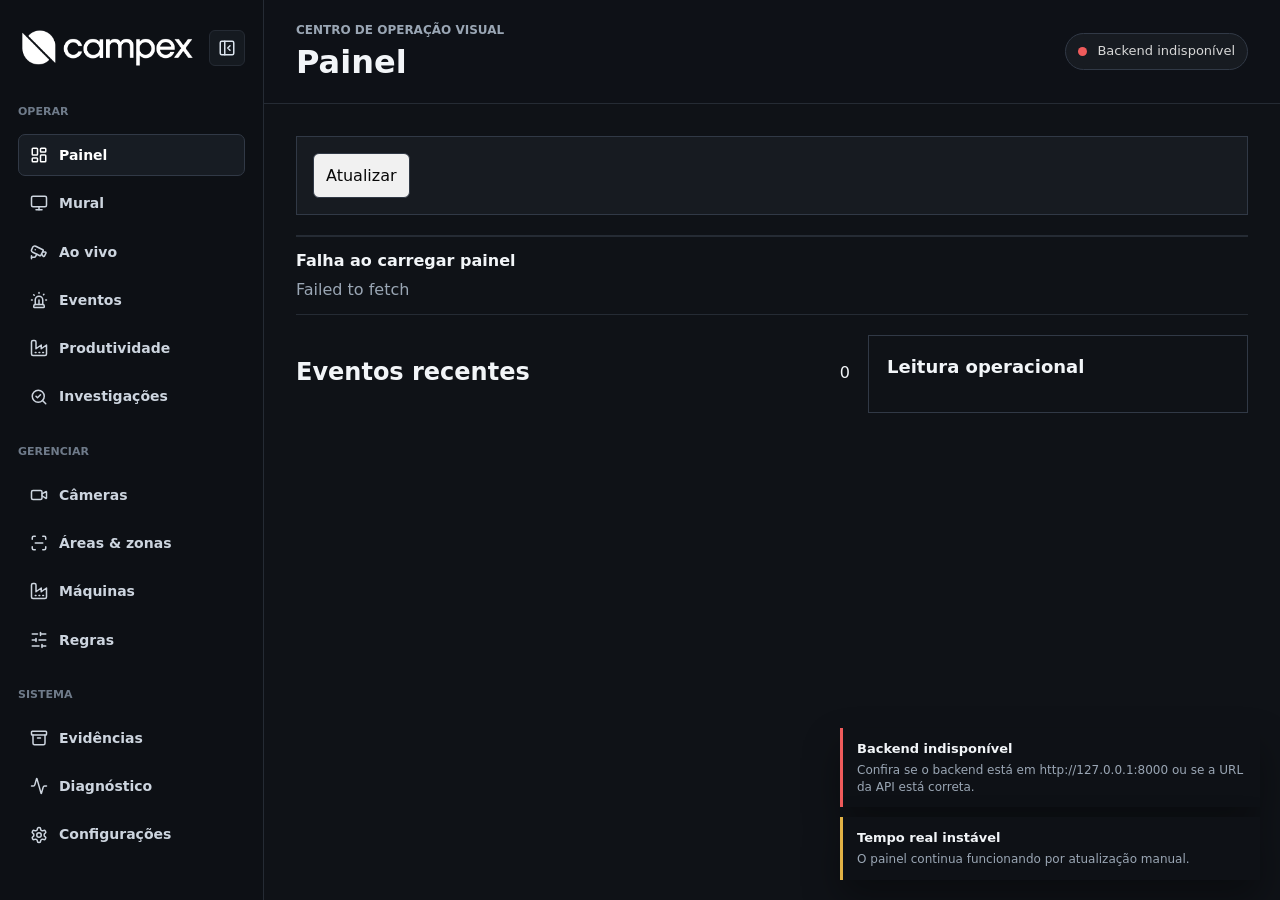
<file: frontend/index.html>
<!doctype html>
<html lang="pt-BR">
  <head>
    <meta charset="utf-8" />
    <meta name="viewport" content="width=device-width, initial-scale=1" />
    <title>CAMPEX</title>
    <link rel="icon" href="./assets/simbolo.jpeg" />
    <link rel="stylesheet" href="./css/tokens.css" />
    <link rel="stylesheet" href="./css/global.css" />
    <link rel="stylesheet" href="./css/layout.css" />
    <link rel="stylesheet" href="./css/components.css" />
  </head>
  <body>
    <div class="app-shell" id="app-shell">
      <aside class="sidebar" aria-label="Navegacao principal">
        <div class="sidebar-head">
          <a class="brand" href="#dashboard" aria-label="CAMPEX inicio">
            <img src="./assets/campex-logo-white.png" alt="Campex" class="brand-logo" />
          </a>
          <button class="sidebar-toggle" id="sidebar-toggle" type="button" aria-label="Recolher menu" aria-expanded="true">
            <i data-lucide="panel-left-close" aria-hidden="true"></i>
          </button>
        </div>

        <nav class="nav-groups">
          <section class="nav-group" aria-labelledby="nav-operar">
            <h2 id="nav-operar">Operar</h2>
            <a href="#dashboard" data-route="dashboard" title="Painel"><i data-lucide="layout-dashboard" aria-hidden="true"></i><span>Painel</span></a>
            <a href="#wall" data-route="wall" title="Mural"><i data-lucide="monitor" aria-hidden="true"></i><span>Mural</span></a>
            <a href="#live" data-route="live" title="Ao vivo"><i data-lucide="cctv" aria-hidden="true"></i><span>Ao vivo</span></a>
            <a href="#events" data-route="events" title="Eventos"><i data-lucide="siren" aria-hidden="true"></i><span>Eventos</span></a>
            <a href="#productivity" data-route="productivity" title="Produtividade"><i data-lucide="factory" aria-hidden="true"></i><span>Produtividade</span></a>
            <a href="#investigations" data-route="investigations" title="Investigações"><i data-lucide="search-check" aria-hidden="true"></i><span>Investigações</span></a>
          </section>

          <section class="nav-group" aria-labelledby="nav-gerenciar">
            <h2 id="nav-gerenciar">Gerenciar</h2>
            <a href="#cameras" data-route="cameras" title="Câmeras"><i data-lucide="video" aria-hidden="true"></i><span>Câmeras</span></a>
            <a href="#zones" data-route="zones" title="Áreas e zonas"><i data-lucide="scan-line" aria-hidden="true"></i><span>Áreas & zonas</span></a>
            <a href="#machines" data-route="machines" title="Máquinas"><i data-lucide="factory" aria-hidden="true"></i><span>Máquinas</span></a>
            <a href="#rules" data-route="rules" title="Regras"><i data-lucide="sliders-horizontal" aria-hidden="true"></i><span>Regras</span></a>
          </section>

          <section class="nav-group" aria-labelledby="nav-sistema">
            <h2 id="nav-sistema">Sistema</h2>
            <a href="#evidence" data-route="evidence" title="Evidências"><i data-lucide="archive" aria-hidden="true"></i><span>Evidências</span></a>
            <a href="#diagnostics" data-route="diagnostics" title="Diagnóstico"><i data-lucide="activity" aria-hidden="true"></i><span>Diagnóstico</span></a>
            <a href="#settings" data-route="settings" title="Configurações"><i data-lucide="settings" aria-hidden="true"></i><span>Configurações</span></a>
          </section>
        </nav>
      </aside>

      <main class="workspace">
        <header class="topbar">
          <div>
            <p class="eyebrow">Centro de operação visual</p>
            <h1 id="page-title">Ao vivo</h1>
          </div>
          <div class="connection" id="backend-status" data-state="checking" role="status">
            <span class="status-dot" aria-hidden="true"></span>
            <span class="status-text">Verificando backend</span>
          </div>
        </header>

        <section class="content-stage" id="app-view" aria-live="polite"></section>
      </main>
    </div>
    <div class="toast-stack" id="toast-stack" aria-live="polite" aria-atomic="false"></div>

    <script src="./vendor/lucide.min.js"></script>
    <script type="module" src="./js/app.js"></script>
  </body>
</html>
</file>
<file: frontend/css/tokens.css>
:root {
  --color-black: #090a0c;
  --color-ink: #12151a;
  --color-panel: #171b21;
  --color-panel-soft: #20262e;
  --color-elevated: #232a33;
  --color-border: #313946;
  --color-border-soft: #252b34;
  --color-text: #f2f5f8;
  --color-muted: #9aa6b4;
  --color-subtle: #6f7b8a;
  --color-paper: #f7f8fa;
  --color-paper-muted: #e8ebef;
  --color-online: #31c46b;
  --color-attention: #e2b245;
  --color-critical: #ef5b5b;
  --color-accent: #7db3ff;
  --font-display: "Avenir Next", Avenir, "Nunito Sans", "Segoe UI", ui-sans-serif, system-ui, -apple-system, BlinkMacSystemFont, sans-serif;
  --font-sans: "Inter", "SF Pro Text", "Segoe UI", ui-sans-serif, system-ui, -apple-system, BlinkMacSystemFont, sans-serif;
  --font-mono: "SFMono-Regular", "Cascadia Code", "Roboto Mono", ui-monospace, monospace;
  --sidebar-width: 264px;
  --sidebar-collapsed-width: 76px;
  --radius: 8px;
  --shadow-panel: 0 16px 40px rgba(0, 0, 0, 0.26);
}
</file>
<file: frontend/css/global.css>
* {
  box-sizing: border-box;
}

html {
  min-height: 100%;
  color-scheme: dark;
}

body {
  min-height: 100vh;
  margin: 0;
  background: #0b0d10;
  color: var(--color-text);
  font-family: var(--font-sans);
  line-height: 1.45;
}

a {
  color: inherit;
  text-decoration: none;
}

button,
input,
select,
textarea {
  font: inherit;
}

img {
  display: block;
  max-width: 100%;
}

button,
select,
input,
textarea {
  border-radius: 6px;
}

button {
  transition: background 0.16s ease, border-color 0.16s ease, color 0.16s ease, transform 0.16s ease;
}

button:hover {
  transform: translateY(-1px);
}

button:focus-visible,
input:focus-visible,
select:focus-visible,
textarea:focus-visible,
a:focus-visible {
  outline: 2px solid var(--color-accent);
  outline-offset: 2px;
}
</file>
<file: frontend/css/layout.css>
.app-shell {
  display: grid;
  grid-template-columns: var(--sidebar-width) minmax(0, 1fr);
  min-height: 100vh;
  transition: grid-template-columns 0.2s ease;
}

.app-shell[data-sidebar="collapsed"] {
  grid-template-columns: var(--sidebar-collapsed-width) minmax(0, 1fr);
}

.sidebar {
  display: flex;
  flex-direction: column;
  gap: 32px;
  border-right: 1px solid var(--color-border-soft);
  background: #0d1015;
  padding: 24px 18px;
}

.sidebar-head {
  display: flex;
  align-items: center;
  justify-content: space-between;
  gap: 12px;
  min-height: 48px;
}

.brand {
  display: flex;
  align-items: center;
  min-width: 0;
  min-height: 48px;
}

.brand-logo {
  width: min(188px, 100%);
  height: auto;
  object-fit: contain;
}

.sidebar-toggle {
  display: inline-grid;
  flex: 0 0 36px;
  width: 36px;
  height: 36px;
  place-items: center;
  border: 1px solid var(--color-border-soft);
  background: #151a20;
  color: #dbe4ee;
  cursor: pointer;
}

.sidebar-toggle svg,
.nav-group a svg {
  width: 18px;
  height: 18px;
  stroke-width: 2;
}

.sidebar-toggle:hover {
  border-color: var(--color-border);
  background: #1d232b;
}

.nav-groups {
  display: flex;
  flex-direction: column;
  gap: 26px;
}

.nav-group {
  display: grid;
  gap: 6px;
}

.nav-group h2 {
  margin: 0 0 8px;
  color: var(--color-subtle);
  font-family: var(--font-display);
  font-size: 11px;
  font-weight: 650;
  letter-spacing: 0;
  text-transform: uppercase;
}

.nav-group a {
  display: flex;
  align-items: center;
  gap: 11px;
  border: 1px solid transparent;
  border-radius: 7px;
  color: #cdd5df;
  font-family: var(--font-display);
  padding: 10px 11px;
  font-size: 14px;
  font-weight: 560;
  white-space: nowrap;
}

.nav-group a:hover,
.nav-group a[aria-current="page"] {
  border-color: var(--color-border);
  background: #171c23;
  color: #ffffff;
}

.app-shell[data-sidebar="collapsed"] .sidebar {
  align-items: center;
  padding-inline: 14px;
}

.app-shell[data-sidebar="collapsed"] .sidebar-head {
  flex-direction: column;
  gap: 16px;
}

.app-shell[data-sidebar="collapsed"] .brand {
  width: 42px;
  overflow: hidden;
}

.app-shell[data-sidebar="collapsed"] .brand-logo {
  width: 188px;
  max-width: none;
}

.app-shell[data-sidebar="collapsed"] .nav-groups {
  align-items: center;
  gap: 22px;
  width: 100%;
}

.app-shell[data-sidebar="collapsed"] .nav-group {
  width: 100%;
  justify-items: center;
}

.app-shell[data-sidebar="collapsed"] .nav-group h2,
.app-shell[data-sidebar="collapsed"] .nav-group a span {
  position: absolute;
  width: 1px;
  height: 1px;
  overflow: hidden;
  clip: rect(0, 0, 0, 0);
  white-space: nowrap;
}

.app-shell[data-sidebar="collapsed"] .nav-group a {
  justify-content: center;
  width: 46px;
  height: 42px;
  padding: 0;
}

.workspace {
  display: flex;
  min-width: 0;
  flex-direction: column;
  background: #0f1217;
}

.topbar {
  display: flex;
  align-items: center;
  justify-content: space-between;
  gap: 24px;
  min-height: 96px;
  border-bottom: 1px solid var(--color-border-soft);
  background: rgba(15, 18, 23, 0.92);
  padding: 22px 32px;
}

.eyebrow {
  margin: 0 0 6px;
  color: var(--color-muted);
  font-family: var(--font-display);
  font-size: 12px;
  font-weight: 650;
  text-transform: uppercase;
}

.topbar h1 {
  margin: 0;
  font-family: var(--font-display);
  font-size: 32px;
  font-weight: 680;
  line-height: 1.1;
}

.content-stage {
  display: flex;
  flex: 1;
  min-height: 0;
  padding: 32px;
}

@media (max-width: 820px) {
  .app-shell {
    grid-template-columns: 1fr;
  }

  .app-shell[data-sidebar="collapsed"] {
    grid-template-columns: 1fr;
  }

  .sidebar {
    border-right: 0;
    border-bottom: 1px solid var(--color-border);
  }

  .sidebar-head {
    align-items: flex-start;
  }

  .sidebar-toggle {
    display: none;
  }

  .nav-groups {
    gap: 18px;
  }

  .app-shell[data-sidebar="collapsed"] .sidebar {
    align-items: stretch;
    padding: 24px 18px;
  }

  .app-shell[data-sidebar="collapsed"] .sidebar-head {
    flex-direction: row;
  }

  .app-shell[data-sidebar="collapsed"] .brand {
    width: auto;
    overflow: visible;
  }

  .app-shell[data-sidebar="collapsed"] .brand-logo {
    width: min(188px, 100%);
    max-width: 100%;
  }

  .app-shell[data-sidebar="collapsed"] .nav-groups,
  .app-shell[data-sidebar="collapsed"] .nav-group {
    align-items: stretch;
    justify-items: stretch;
    width: auto;
  }

  .app-shell[data-sidebar="collapsed"] .nav-group h2,
  .app-shell[data-sidebar="collapsed"] .nav-group a span {
    position: static;
    width: auto;
    height: auto;
    overflow: visible;
    clip: auto;
  }

  .app-shell[data-sidebar="collapsed"] .nav-group a {
    justify-content: flex-start;
    width: auto;
    height: auto;
    padding: 10px 11px;
  }

  .topbar {
    align-items: flex-start;
    flex-direction: column;
    padding: 22px;
  }

  .content-stage {
    padding: 22px;
  }
}
</file>
<file: frontend/css/components.css>
.connection {
  display: inline-flex;
  align-items: center;
  gap: 10px;
  min-height: 36px;
  border: 1px solid var(--color-border);
  border-radius: 999px;
  background: var(--color-panel);
  padding: 8px 12px;
  color: #d7d7d7;
  font-size: 13px;
}

.status-dot {
  width: 9px;
  height: 9px;
  border-radius: 999px;
  background: var(--color-muted);
}

.connection[data-state="online"] .status-dot {
  background: var(--color-online);
}

.connection[data-state="offline"] .status-dot {
  background: var(--color-critical);
}

.connection[data-state="checking"] .status-dot {
  background: var(--color-attention);
}

.toast-stack {
  position: fixed;
  right: 20px;
  bottom: 20px;
  z-index: 50;
  display: grid;
  gap: 10px;
  width: min(420px, calc(100vw - 40px));
  pointer-events: none;
}

.toast {
  display: grid;
  gap: 3px;
  border-left: 3px solid var(--color-accent);
  background: rgba(15, 18, 23, 0.96);
  padding: 12px 14px;
  color: var(--color-text);
  box-shadow: 0 18px 36px rgba(0, 0, 0, 0.34);
  pointer-events: auto;
}

.toast strong {
  font-family: var(--font-display);
  font-size: 13px;
  font-weight: 680;
}

.toast span {
  color: var(--color-muted);
  font-size: 12px;
  line-height: 1.4;
}

.toast[data-type="success"] {
  border-left-color: var(--color-online);
}

.toast[data-type="warning"] {
  border-left-color: var(--color-attention);
}

.toast[data-type="error"] {
  border-left-color: var(--color-critical);
}

.foundation-panel {
  display: grid;
  width: 100%;
  align-content: start;
  gap: 24px;
}

.module-notice {
  max-width: 760px;
  border: 1px solid var(--color-border);
  border-radius: var(--radius);
  background: var(--color-panel);
  box-shadow: var(--shadow-panel);
  padding: 28px;
}

.module-notice h2 {
  margin: 0 0 10px;
  font-family: var(--font-display);
  font-size: 22px;
  font-weight: 680;
}

.module-notice p {
  margin: 0;
  color: #bcbcbc;
  line-height: 1.6;
}

.system-strip {
  display: grid;
  grid-template-columns: repeat(3, minmax(0, 1fr));
  gap: 1px;
  max-width: 860px;
  border: 1px solid var(--color-border);
  border-radius: var(--radius);
  background: var(--color-border);
  overflow: hidden;
}

.system-cell {
  min-height: 104px;
  background: var(--color-panel);
  padding: 18px;
}

.system-cell span {
  display: block;
  margin-bottom: 10px;
  color: var(--color-muted);
  font-size: 12px;
  text-transform: uppercase;
}

.system-cell strong {
  color: #ffffff;
  font-family: var(--font-display);
  font-size: 16px;
  font-weight: 650;
}

@media (max-width: 820px) {
  .system-strip {
    grid-template-columns: 1fr;
  }
}

.camera-admin {
  display: block;
  width: 100%;
}

.camera-list-panel {
  border: 1px solid var(--color-border);
  border-radius: var(--radius);
  background: var(--color-panel);
  box-shadow: var(--shadow-panel);
  padding: 22px;
}

.camera-list-panel h2 {
  margin: 0;
  font-family: var(--font-display);
  font-size: 18px;
  font-weight: 680;
}

#camera-form {
  display: grid;
  gap: 14px;
}

.modal-form label,
.inline-toggle {
  display: grid;
  gap: 7px;
  color: #bdbdbd;
  font-size: 13px;
}

.modal-form input,
.modal-form select,
.modal-form textarea {
  width: 100%;
  border: 1px solid var(--color-border);
  background: #0c0f14;
  color: #ffffff;
  padding: 10px 11px;
}

.section-heading button,
.modal-actions button,
.row-actions button {
  border: 1px solid var(--color-border);
  background: var(--color-paper);
  color: #101318;
  padding: 9px 12px;
  cursor: pointer;
}

.section-heading button {
  display: inline-flex;
  align-items: center;
  gap: 8px;
}

.section-heading button svg {
  width: 16px;
  height: 16px;
}

.row-actions button {
  background: #151a21;
  color: var(--color-text);
}

.row-actions button:hover,
.section-heading button:hover,
.ops-toolbar button:hover,
.stack-form button:hover,
.zone-draw-tools button:hover {
  border-color: var(--color-accent);
}

.form-options {
  display: grid;
  gap: 10px;
}

.section-actions {
  display: flex;
  align-items: center;
  gap: 10px;
  flex-wrap: wrap;
}

.inline-toggle {
  display: flex;
  align-items: center;
  gap: 8px;
}

.inline-toggle input {
  width: 16px;
  height: 16px;
}

.section-heading {
  display: flex;
  align-items: center;
  justify-content: space-between;
  gap: 16px;
  margin-bottom: 18px;
}

.camera-list {
  display: grid;
  gap: 10px;
}

.camera-row {
  display: grid;
  grid-template-columns: minmax(0, 1fr) auto auto auto;
  gap: 14px;
  align-items: center;
  border: 1px solid var(--color-border);
  border-radius: var(--radius);
  background: #11161d;
  padding: 14px;
}

.camera-row strong,
.camera-row span {
  display: block;
}

.camera-row strong,
.ops-row strong,
.insight-line strong {
  font-family: var(--font-display);
  font-weight: 660;
}

.camera-row > div:first-child span {
  overflow-wrap: anywhere;
  color: var(--color-muted);
  font-size: 12px;
  margin-top: 5px;
}

.camera-row > div:first-child small {
  display: block;
  overflow-wrap: anywhere;
  color: var(--color-subtle);
  font-size: 11px;
  margin-top: 5px;
}

.health-badge {
  min-width: 96px;
  border: 1px solid var(--color-border);
  border-radius: 999px;
  background: rgba(255, 255, 255, 0.03);
  padding: 7px 9px;
  text-align: center;
  font-size: 12px;
  font-weight: 700;
}

.health-badge[data-status="ONLINE"] {
  border-color: var(--color-online);
  color: var(--color-online);
}

.health-badge[data-status="DEGRADED"] {
  border-color: var(--color-attention);
  color: var(--color-attention);
}

.health-badge[data-status="OFFLINE"] {
  border-color: var(--color-critical);
  color: var(--color-critical);
}

.row-actions {
  display: flex;
  gap: 8px;
  flex-wrap: wrap;
}

.mode-toggle {
  min-width: 132px;
}

.mode-toggle[data-active="true"] {
  background: rgba(49, 196, 107, 0.12);
  border-color: var(--color-online);
  color: var(--color-online);
}

.mode-toggle[data-status="ERROR"] {
  background: rgba(239, 91, 91, 0.12);
  border-color: var(--color-critical);
  color: var(--color-critical);
}

.mode-toggle[data-loading="true"] {
  background: rgba(226, 178, 69, 0.12);
  border-color: var(--color-attention);
  color: var(--color-attention);
}

.camera-result {
  grid-column: 1 / -1;
  overflow: auto;
  max-height: 220px;
  margin: 0;
  border: 1px solid var(--color-border);
  background: #000000;
  color: #dcdcdc;
  padding: 12px;
  font-size: 12px;
}

.modal-layer {
  position: fixed;
  z-index: 60;
  inset: 0;
  display: grid;
  place-items: center;
  padding: 24px;
}

.modal-layer[hidden] {
  display: none;
}

.modal-backdrop {
  position: absolute;
  inset: 0;
  background: rgba(6, 8, 11, 0.72);
  backdrop-filter: blur(10px);
}

.modal-window {
  position: relative;
  z-index: 1;
  width: min(560px, 100%);
  max-height: min(760px, calc(100vh - 48px));
  overflow: auto;
  border: 1px solid var(--color-border);
  border-radius: 8px;
  background: #11161d;
  box-shadow: 0 24px 80px rgba(0, 0, 0, 0.46);
}

.modal-header {
  display: flex;
  align-items: flex-start;
  justify-content: space-between;
  gap: 18px;
  border-bottom: 1px solid var(--color-border-soft);
  padding: 22px 22px 18px;
}

.modal-header h2 {
  margin: 0;
  font-family: var(--font-display);
  font-size: 22px;
  font-weight: 680;
}

.modal-form {
  padding: 22px;
}

.modal-actions {
  display: flex;
  justify-content: flex-end;
  gap: 10px;
  flex-wrap: wrap;
  border-top: 1px solid var(--color-border-soft);
  margin: 8px -22px -22px;
  padding: 18px 22px;
}

.modal-actions button {
  display: inline-flex;
  align-items: center;
  gap: 8px;
}

.modal-actions button svg {
  width: 16px;
  height: 16px;
}

.modal-actions .primary-action {
  border-color: var(--color-accent);
  background: var(--color-paper);
  color: #101318;
  font-weight: 700;
}

.icon-button {
  display: inline-grid;
  width: 36px;
  height: 36px;
  place-items: center;
  border: 1px solid var(--color-border-soft);
  background: #171d25;
  color: var(--color-text);
  cursor: pointer;
}

.icon-button svg {
  width: 18px;
  height: 18px;
}

.modal-test-result {
  border: 1px solid var(--color-border-soft);
  background: #0c0f14;
  color: var(--color-muted);
  padding: 12px;
  font-size: 13px;
}

.modal-test-result[data-state="success"] {
  border-color: var(--color-online);
  color: var(--color-online);
}

.modal-test-result[data-state="error"] {
  border-color: var(--color-critical);
  color: var(--color-critical);
}

.modal-test-result[data-state="loading"] {
  border-color: var(--color-attention);
  color: var(--color-attention);
}

.camera-preview {
  width: 100%;
  max-height: 260px;
  object-fit: contain;
  border: 1px solid var(--color-border-soft);
  background: #05070a;
}

body[data-modal-open="true"] {
  overflow: hidden;
}

.empty-state {
  display: grid;
  gap: 6px;
  border: 1px solid var(--color-border);
  border-radius: var(--radius);
  background: #12171e;
  padding: 18px;
}

.empty-state span {
  color: var(--color-muted);
  line-height: 1.5;
}

.empty-state button {
  justify-self: start;
  border: 1px solid var(--color-border);
  background: var(--color-paper);
  color: #101318;
  margin-top: 8px;
  padding: 9px 12px;
  cursor: pointer;
}

@media (max-width: 1080px) {
  .camera-row {
    grid-template-columns: 1fr;
  }
}

.live-console {
  display: grid;
  width: 100%;
  gap: 18px;
}

.live-toolbar {
  display: flex;
  align-items: end;
  justify-content: space-between;
  gap: 16px;
  border: 1px solid var(--color-border);
  border-radius: var(--radius);
  background: var(--color-panel);
  box-shadow: var(--shadow-panel);
  padding: 16px;
}

.live-toolbar label {
  display: grid;
  gap: 7px;
  min-width: 260px;
  color: #bdbdbd;
  font-size: 13px;
}

.live-toolbar select {
  border: 1px solid var(--color-border);
  background: #0c0f14;
  color: #ffffff;
  padding: 10px 11px;
}

.live-stage {
  display: grid;
  min-height: 640px;
}

.live-feed {
  border: 1px solid var(--color-border);
  border-radius: var(--radius);
  background: var(--color-panel);
  box-shadow: var(--shadow-panel);
  overflow: hidden;
}

.live-feed {
  display: grid;
  grid-template-rows: auto minmax(0, 1fr) auto;
}

.live-feed-header {
  display: flex;
  align-items: center;
  justify-content: space-between;
  gap: 12px;
  border-bottom: 1px solid var(--color-border-soft);
  background: #151a21;
  padding: 12px 14px;
}

.live-feed-header strong,
.live-feed-header span {
  display: block;
}

.live-feed-header strong {
  font-family: var(--font-display);
  font-weight: 680;
}

.live-feed-header div:first-child span {
  margin-top: 3px;
  color: var(--color-muted);
  font-size: 12px;
}

.live-status-badges {
  display: flex;
  gap: 8px;
  flex-wrap: wrap;
  justify-content: flex-end;
}

.live-media-host {
  display: grid;
  place-items: center;
  width: 100%;
  height: 100%;
  min-height: 560px;
  background: #05070a;
  overflow: hidden;
}

.live-media {
  display: block;
  width: 100%;
  height: 100%;
  min-height: 560px;
  object-fit: contain;
  background: #05070a;
}

.media-placeholder {
  display: grid;
  place-items: center;
  width: 100%;
  min-height: 560px;
  padding: 24px;
  color: var(--color-muted);
  text-align: center;
}

.live-telemetry {
  display: flex;
  align-items: center;
  gap: 18px;
  flex-wrap: wrap;
  border-top: 1px solid var(--color-border-soft);
  background: #11161d;
  padding: 10px 14px;
  color: var(--color-muted);
  font-size: 12px;
}

.live-telemetry strong {
  color: var(--color-text);
  font-weight: 650;
}

#live-error-line[data-state="error"] {
  color: var(--color-critical);
}

.metric-list {
  display: grid;
  grid-template-columns: 118px minmax(0, 1fr);
  gap: 1px;
  margin: 0;
  border: 1px solid var(--color-border);
  border-radius: var(--radius);
  background: var(--color-border);
  overflow: hidden;
}

.metric-list dt,
.metric-list dd {
  margin: 0;
  background: #11161d;
  padding: 9px;
  font-size: 12px;
}

.metric-list dt {
  color: var(--color-muted);
  font-family: var(--font-display);
  font-weight: 650;
  text-transform: uppercase;
}

.metric-list dd {
  overflow-wrap: anywhere;
  color: #eeeeee;
}

.object-list {
  display: grid;
  gap: 8px;
}

.insight-line {
  display: grid;
  gap: 4px;
  border: 1px solid var(--color-border);
  border-radius: var(--radius);
  background: #11161d;
  padding: 10px;
}

.insight-line span {
  color: var(--color-muted);
  font-size: 12px;
}

.ops-page {
  display: grid;
  align-content: start;
  gap: 20px;
  width: 100%;
}

.ops-toolbar {
  display: flex;
  align-items: end;
  gap: 12px;
  flex-wrap: wrap;
  border: 1px solid var(--color-border);
  border-radius: var(--radius);
  background: var(--color-panel);
  padding: 16px;
  box-shadow: var(--shadow-panel);
}

.ops-toolbar label,
.stack-form label {
  display: grid;
  gap: 7px;
  color: #bdbdbd;
  font-size: 13px;
}

.ops-toolbar input,
.ops-toolbar select,
.stack-form input,
.stack-form select,
.stack-form textarea {
  min-width: 180px;
  border: 1px solid var(--color-border);
  background: #0c0f14;
  color: #ffffff;
  padding: 10px 11px;
}

.stack-form textarea {
  min-width: 0;
  resize: vertical;
}

.ops-toolbar button,
.stack-form button {
  border: 1px solid var(--color-border);
  background: #f1f1f1;
  color: #080808;
  padding: 10px 12px;
  cursor: pointer;
}

.zone-designer {
  display: grid;
  gap: 10px;
  margin: 14px 0;
  border: 1px solid var(--color-border);
  border-radius: var(--radius);
  background: var(--color-panel);
  box-shadow: var(--shadow-panel);
  overflow: hidden;
}

.zone-designer-header,
.zone-draw-tools {
  display: flex;
  align-items: center;
  justify-content: space-between;
  gap: 10px;
  flex-wrap: wrap;
  padding: 12px;
}

.zone-designer-header {
  border-bottom: 1px solid var(--color-border-soft);
  background: #151a21;
}

.zone-designer-header span {
  color: var(--color-muted);
  font-size: 12px;
}

.zone-media-host {
  position: relative;
  display: grid;
  place-items: center;
  min-height: 420px;
  aspect-ratio: 16 / 9;
  background: #05070a;
  overflow: hidden;
}

.zone-media {
  width: 100%;
  height: 100%;
  min-height: 420px;
  object-fit: contain;
  background: #05070a;
}

.zone-draw-canvas {
  position: absolute;
  inset: 0;
  width: 100%;
  height: 100%;
  cursor: crosshair;
  touch-action: none;
}

.zone-draw-tools {
  justify-content: flex-start;
  border-top: 1px solid var(--color-border-soft);
  background: #151a21;
}

.ops-grid {
  display: grid;
  grid-template-columns: minmax(0, 1fr) minmax(280px, 380px);
  gap: 18px;
  align-items: start;
}

.ops-list {
  display: grid;
  gap: 10px;
}

.ops-row {
  display: grid;
  grid-template-columns: minmax(0, 1fr) auto auto auto;
  gap: 12px;
  align-items: center;
  border: 1px solid var(--color-border);
  border-radius: var(--radius);
  background: #11161d;
  padding: 14px;
  transition: border-color 0.16s ease, background 0.16s ease, transform 0.16s ease;
}

.ops-row:hover,
.camera-row:hover,
.metric-item:hover {
  border-color: #465365;
  background: #151b23;
}

.ops-row strong,
.ops-row span,
.ops-row small {
  display: block;
}

.ops-row span,
.ops-row small {
  color: var(--color-muted);
  font-size: 12px;
  line-height: 1.45;
  overflow-wrap: anywhere;
}

.ops-detail {
  display: grid;
  gap: 14px;
  border: 1px solid var(--color-border);
  border-radius: var(--radius);
  background: var(--color-panel);
  padding: 18px;
  box-shadow: var(--shadow-panel);
}

.ops-detail h2 {
  margin: 0;
  font-family: var(--font-display);
  font-size: 18px;
  font-weight: 680;
}

.stack-form {
  display: grid;
  gap: 14px;
}

.severity-badge {
  min-width: 82px;
  border: 1px solid var(--color-border);
  border-radius: 999px;
  background: rgba(255, 255, 255, 0.03);
  padding: 7px 9px;
  text-align: center;
  font-family: var(--font-display);
  font-size: 12px;
  font-weight: 700;
}

.severity-badge[data-severity="critical"] {
  border-color: var(--color-critical);
  color: var(--color-critical);
}

.severity-badge[data-severity="attention"] {
  border-color: var(--color-attention);
  color: var(--color-attention);
}

.severity-badge[data-severity="info"] {
  border-color: var(--color-online);
  color: var(--color-online);
}

.health-badge[data-status="OPEN"],
.health-badge[data-status="REVIEWING"] {
  border-color: var(--color-attention);
  color: var(--color-attention);
}

.health-badge[data-status="REVIEWED"],
.health-badge[data-status="CLOSED"] {
  border-color: var(--color-online);
  color: var(--color-online);
}

.compact-strip {
  max-width: none;
  margin-bottom: 14px;
}

.code-block {
  overflow: auto;
  max-height: 360px;
  margin: 0;
  border: 1px solid var(--color-border);
  border-radius: var(--radius);
  background: #0b0e12;
  color: #dfe6ee;
  padding: 14px;
  font-size: 12px;
}

.event-detail-panel {
  display: grid;
  gap: 12px;
}

.event-evidence {
  width: 100%;
  max-height: 280px;
  border: 1px solid var(--color-border);
  border-radius: var(--radius);
  background: #05070a;
  object-fit: contain;
}

.video-wall-grid {
  display: grid;
  gap: 12px;
  min-height: 520px;
}

.video-wall-grid[data-layout="1"] {
  grid-template-columns: 1fr;
}

.video-wall-grid[data-layout="4"] {
  grid-template-columns: repeat(2, minmax(0, 1fr));
}

.video-wall-grid[data-layout="9"] {
  grid-template-columns: repeat(3, minmax(0, 1fr));
}

.wall-tile {
  display: grid;
  grid-template-rows: auto minmax(0, 1fr);
  min-height: 260px;
  border: 1px solid var(--color-border);
  border-radius: var(--radius);
  background: var(--color-panel);
  box-shadow: var(--shadow-panel);
  overflow: hidden;
}

.wall-tile header {
  display: flex;
  align-items: center;
  justify-content: space-between;
  gap: 10px;
  border-bottom: 1px solid var(--color-border-soft);
  background: #151a21;
  padding: 10px 12px;
}

.wall-tile strong,
.section-heading h2 {
  font-family: var(--font-display);
  font-weight: 680;
}

.wall-media-host {
  display: grid;
  place-items: center;
  min-height: 220px;
  background: #05070a;
}

.wall-media {
  width: 100%;
  height: 100%;
  min-height: 220px;
  object-fit: contain;
}

@media (max-width: 1360px) {
  .settings-grid {
    grid-template-columns: repeat(2, minmax(0, 1fr));
  }
}

@media (max-width: 1120px) {
  .ops-grid {
    grid-template-columns: 1fr;
  }

  .ops-row {
    grid-template-columns: 1fr;
  }

  .settings-grid {
    grid-template-columns: 1fr;
  }

  .live-toolbar {
    align-items: stretch;
    flex-direction: column;
  }

  .live-toolbar label {
    min-width: 0;
  }

  .video-wall-grid[data-layout] {
    grid-template-columns: 1fr;
  }
}

@media (max-width: 720px) {
  .ops-toolbar,
  .row-actions,
  .zone-draw-tools {
    align-items: stretch;
    flex-direction: column;
  }

  .ops-toolbar label,
  .ops-toolbar input,
  .ops-toolbar select,
  .ops-toolbar button,
  .stack-form button,
  .row-actions button,
  .zone-draw-tools button {
    width: 100%;
  }

  .zone-media-host,
  .zone-media {
    min-height: 260px;
  }

  .live-media-host,
  .live-media,
  .media-placeholder {
    min-height: 320px;
  }
}

/* Product surface: prefer operational rows over decorative blocks. */
.module-notice,
.camera-list-panel,
.live-toolbar,
.live-feed,
.ops-toolbar,
.zone-designer,
.ops-detail,
.metric-item,
.wall-tile {
  border-radius: 0;
  box-shadow: none;
}

.module-notice,
.camera-list-panel,
.ops-detail,
.zone-designer {
  background: transparent;
}

.settings-grid {
  display: grid;
  grid-template-columns: 1fr;
  gap: 0;
  border-top: 1px solid var(--color-border-soft);
  border-bottom: 1px solid var(--color-border-soft);
}

.metric-item {
  display: grid;
  grid-template-columns: minmax(140px, 0.45fr) minmax(0, 1fr) minmax(180px, 0.7fr);
  gap: 18px;
  align-items: baseline;
  border: 0;
  border-bottom: 1px solid var(--color-border-soft);
  background: transparent;
  padding: 14px 0;
}

.metric-item:last-child {
  border-bottom: 0;
}

.metric-item span,
.metric-item small {
  color: var(--color-muted);
  font-size: 12px;
}

.metric-item strong {
  color: var(--color-text);
  font-family: var(--font-display);
  font-size: 18px;
  font-weight: 680;
  line-height: 1.25;
}

.insight-line,
.empty-state {
  border: 0;
  border-top: 1px solid var(--color-border-soft);
  border-radius: 0;
  background: transparent;
  padding: 12px 0;
}

.insight-line {
  display: grid;
  gap: 4px;
}

.insight-line span,
.insight-line small {
  color: var(--color-muted);
  font-size: 12px;
}

.ops-row,
.camera-row {
  border-right: 0;
  border-left: 0;
  border-radius: 0;
  background: transparent;
}

.ops-row:hover,
.camera-row:hover,
.metric-item:hover {
  background: rgba(255, 255, 255, 0.025);
}

body[data-density="compact"] .ops-row,
body[data-density="compact"] .camera-row,
body[data-density="compact"] .metric-item {
  padding-top: 9px;
  padding-bottom: 9px;
}

.event-detail-panel {
  display: grid;
  gap: 12px;
}

@media (max-width: 720px) {
  .metric-item {
    grid-template-columns: 1fr;
    gap: 4px;
  }
}
  font-family: var(--font-mono);
</file>
